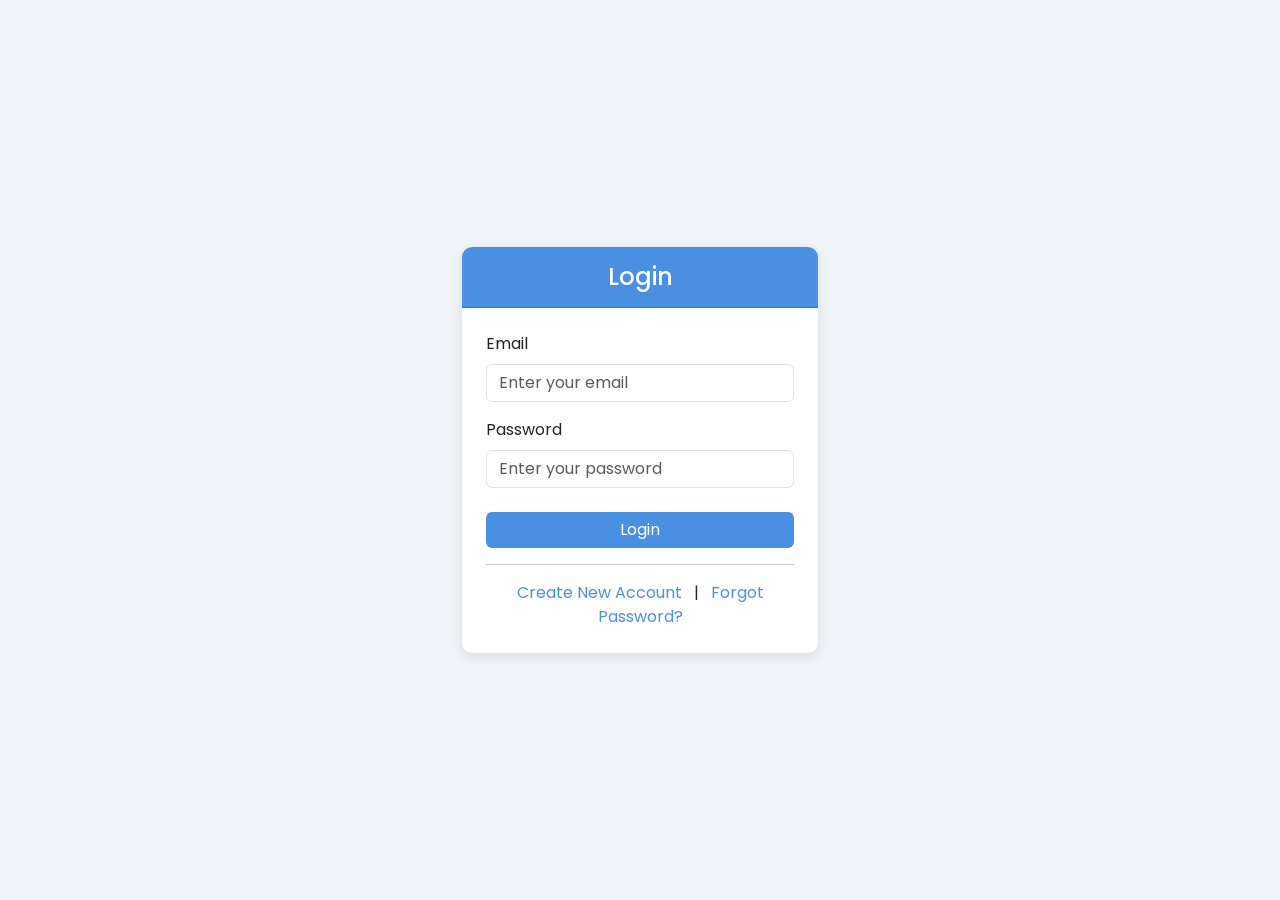
<file: index.html>
<!DOCTYPE html>
<html lang="en">
<head>
    <meta charset="UTF-8">
    <meta name="viewport" content="width=device-width, initial-scale=1.0">
    <title>Login Page</title>

    <!-- Bootstrap 5 CSS -->
    <link href="https://cdn.jsdelivr.net/npm/bootstrap@5.3.0/dist/css/bootstrap.min.css" rel="stylesheet">

    <!-- Custom CSS -->
    <link rel="stylesheet" href="styles.css">
</head>
<body class="d-flex align-items-center justify-content-center min-vh-100">

    <div class="container">
        <div class="row justify-content-center">
            <div class="col-12 col-sm-8 col-md-6 col-lg-4">

                <div class="card">
                    <div class="card-header text-center py-3">
                        <h4 class="mb-0">Login</h4>
                    </div>
                    <div class="card-body p-4">

                        <form>
                            <!-- Email -->
                            <div class="mb-3">
                                <label for="email" class="form-label">Email</label>
                                <input type="email" class="form-control" id="email" name="email" placeholder="Enter your email">
                            </div>

                            <!-- Password -->
                            <div class="mb-3">
                                <label for="password" class="form-label">Password</label>
                                <input type="password" class="form-control" id="password" name="password" placeholder="Enter your password">
                            </div>

                            <!-- Login Button -->
                            <div class="d-grid mt-4">
                                <a href="dashboard.html" class="btn btn-custom">Login</a>
                            </div>
                        </form>

                        <hr>

                        <!-- Navigation Links -->
                        <div class="text-center">
                            <a href="register.html">Create New Account</a>
                            <span class="mx-2">|</span>
                            <a href="forgot-password.html">Forgot Password?</a>
                        </div>

                    </div>
                </div>

            </div>
        </div>
    </div>

    <!-- Bootstrap 5 JavaScript -->
    <script src="https://cdn.jsdelivr.net/npm/bootstrap@5.3.0/dist/js/bootstrap.bundle.min.js"></script>
</body>
</html>
</file>
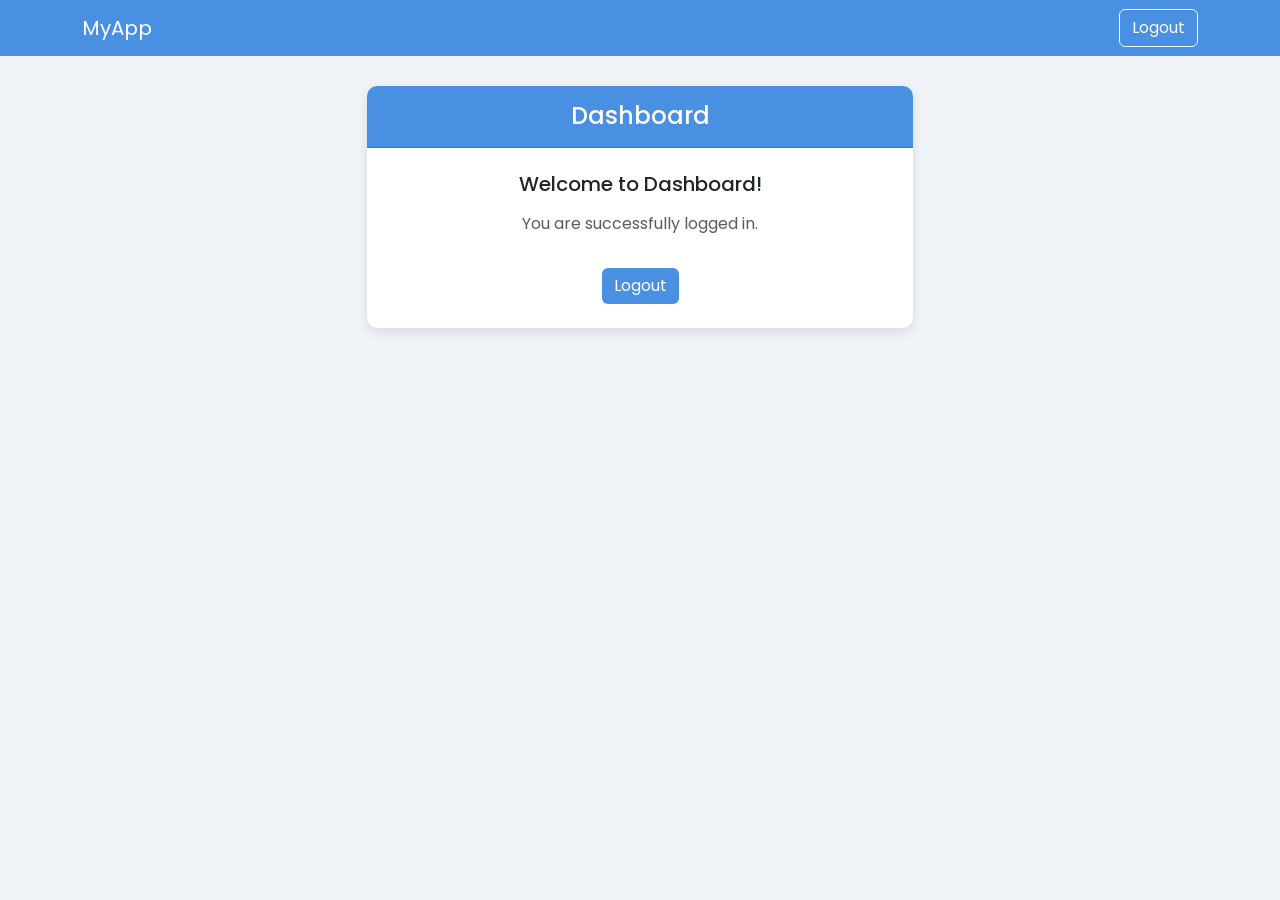
<file: dashboard.html>
<!DOCTYPE html>
<html lang="en">
<head>
    <meta charset="UTF-8">
    <meta name="viewport" content="width=device-width, initial-scale=1.0">
    <title>Dashboard</title>

    <!-- Bootstrap 5 CSS -->
    <link href="https://cdn.jsdelivr.net/npm/bootstrap@5.3.0/dist/css/bootstrap.min.css" rel="stylesheet">

    <!-- Custom CSS -->
    <link rel="stylesheet" href="styles.css">
</head>
<body>

    <!-- Navbar -->
    <nav class="navbar navbar-expand-lg navbar-custom">
        <div class="container">
            <a class="navbar-brand" href="#">MyApp</a>
            <div class="ms-auto">
                <a href="index.html" class="btn btn-outline-light">Logout</a>
            </div>
        </div>
    </nav>

    <!-- Main Content -->
    <div class="container main-content">
        <div class="row justify-content-center">
            <div class="col-12 col-md-8 col-lg-6">

                <div class="card">
                    <div class="card-header text-center py-3">
                        <h4 class="mb-0">Dashboard</h4>
                    </div>
                    <div class="card-body p-4 text-center">
                        <h5 class="mb-3">Welcome to Dashboard!</h5>
                        <p class="text-muted">You are successfully logged in.</p>
                        <a href="index.html" class="btn btn-custom mt-3">Logout</a>
                    </div>
                </div>

            </div>
        </div>
    </div>

    <!-- Bootstrap 5 JavaScript -->
    <script src="https://cdn.jsdelivr.net/npm/bootstrap@5.3.0/dist/js/bootstrap.bundle.min.js"></script>
</body>
</html>
</file>
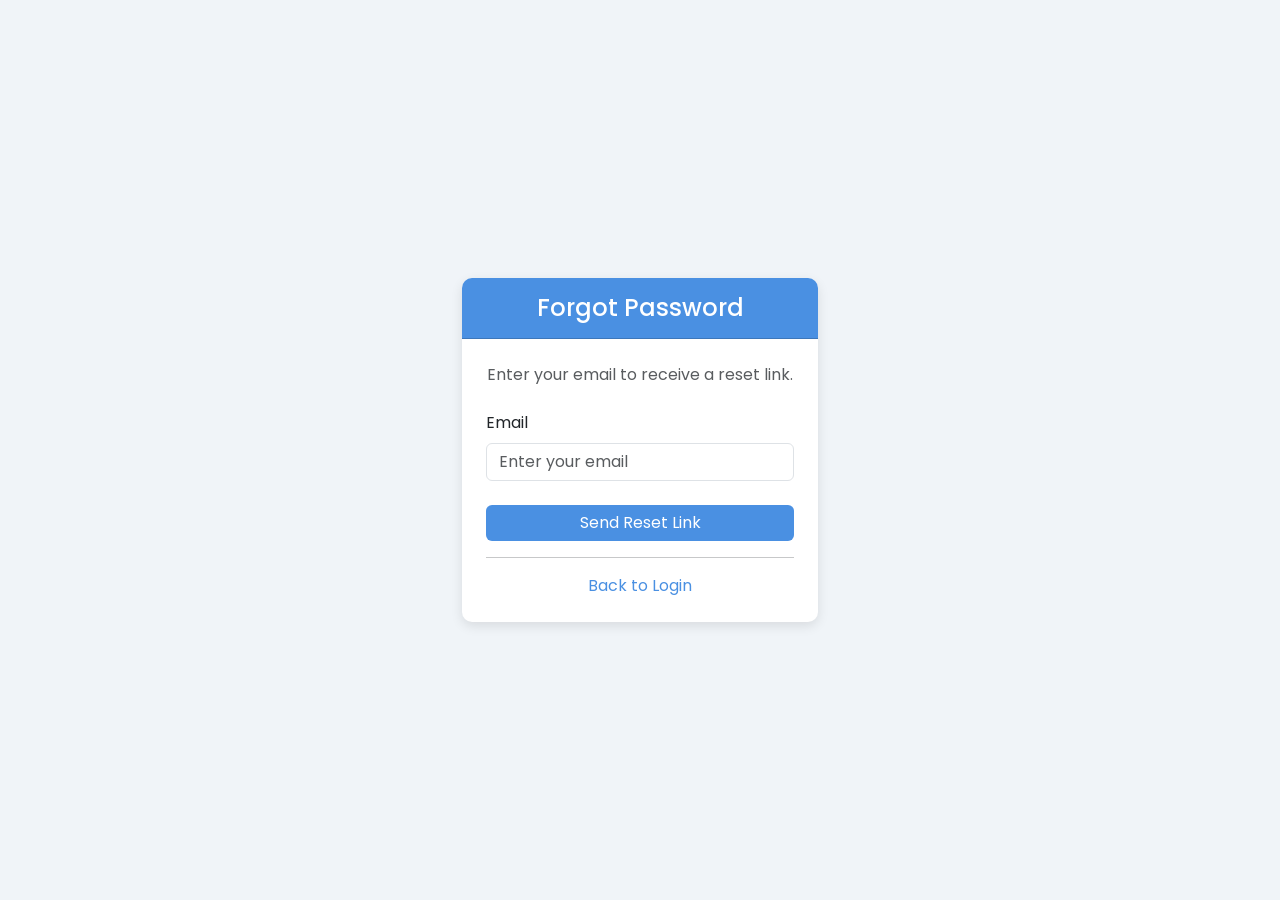
<file: forgot-password.html>
<!DOCTYPE html>
<html lang="en">
<head>
    <meta charset="UTF-8">
    <meta name="viewport" content="width=device-width, initial-scale=1.0">
    <title>Forgot Password</title>

    <!-- Bootstrap 5 CSS -->
    <link href="https://cdn.jsdelivr.net/npm/bootstrap@5.3.0/dist/css/bootstrap.min.css" rel="stylesheet">

    <!-- Custom CSS -->
    <link rel="stylesheet" href="styles.css">
</head>
<body class="d-flex align-items-center justify-content-center min-vh-100">

    <div class="container">
        <div class="row justify-content-center">
            <div class="col-12 col-sm-8 col-md-6 col-lg-4">

                <div class="card">
                    <div class="card-header text-center py-3">
                        <h4 class="mb-0">Forgot Password</h4>
                    </div>
                    <div class="card-body p-4">

                        <p class="text-muted text-center mb-4">Enter your email to receive a reset link.</p>

                        <form>
                            <!-- Email -->
                            <div class="mb-3">
                                <label for="email" class="form-label">Email</label>
                                <input type="email" class="form-control" id="email" name="email" placeholder="Enter your email">
                            </div>

                            <!-- Send Reset Link Button -->
                            <div class="d-grid mt-4">
                                <a href="reset-password.html" class="btn btn-custom">Send Reset Link</a>
                            </div>
                        </form>

                        <hr>

                        <!-- Back to Login -->
                        <div class="text-center">
                            <a href="index.html">Back to Login</a>
                        </div>

                    </div>
                </div>

            </div>
        </div>
    </div>

    <!-- Bootstrap 5 JavaScript -->
    <script src="https://cdn.jsdelivr.net/npm/bootstrap@5.3.0/dist/js/bootstrap.bundle.min.js"></script>
</body>
</html>
</file>
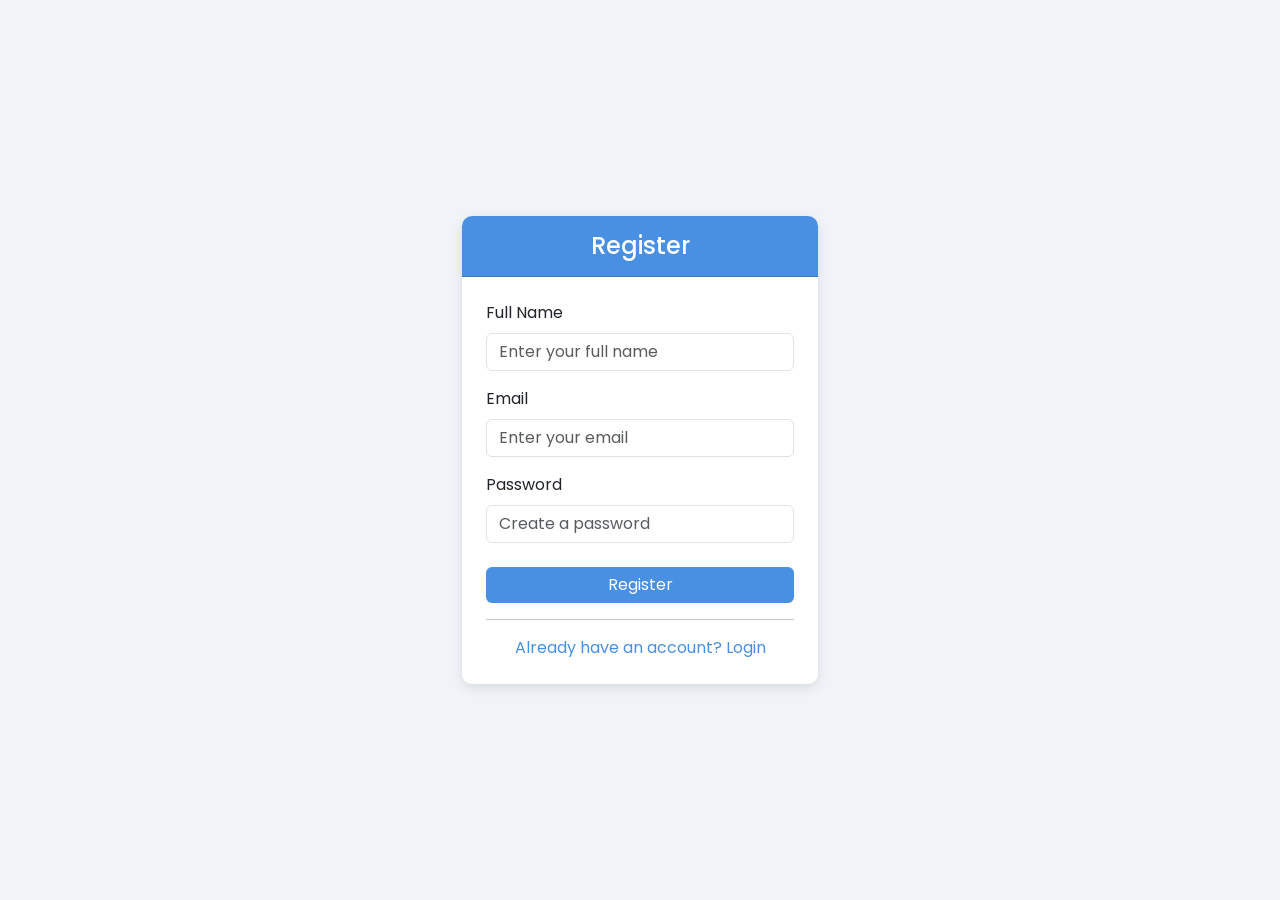
<file: register.html>
<!DOCTYPE html>
<html lang="en">
<head>
    <meta charset="UTF-8">
    <meta name="viewport" content="width=device-width, initial-scale=1.0">
    <title>Register Page</title>

    <!-- Bootstrap 5 CSS -->
    <link href="https://cdn.jsdelivr.net/npm/bootstrap@5.3.0/dist/css/bootstrap.min.css" rel="stylesheet">

    <!-- Custom CSS -->
    <link rel="stylesheet" href="styles.css">
</head>
<body class="d-flex align-items-center justify-content-center min-vh-100">

    <div class="container">
        <div class="row justify-content-center">
            <div class="col-12 col-sm-8 col-md-6 col-lg-4">

                <div class="card">
                    <div class="card-header text-center py-3">
                        <h4 class="mb-0">Register</h4>
                    </div>
                    <div class="card-body p-4">

                        <form>
                            <!-- Full Name -->
                            <div class="mb-3">
                                <label for="fullname" class="form-label">Full Name</label>
                                <input type="text" class="form-control" id="fullname" name="fullname" placeholder="Enter your full name">
                            </div>

                            <!-- Email -->
                            <div class="mb-3">
                                <label for="email" class="form-label">Email</label>
                                <input type="email" class="form-control" id="email" name="email" placeholder="Enter your email">
                            </div>

                            <!-- Password -->
                            <div class="mb-3">
                                <label for="password" class="form-label">Password</label>
                                <input type="password" class="form-control" id="password" name="password" placeholder="Create a password">
                            </div>

                            <!-- Register Button -->
                            <div class="d-grid mt-4">
                                <a href="index.html" class="btn btn-custom">Register</a>
                            </div>
                        </form>

                        <hr>

                        <!-- Login Link -->
                        <div class="text-center">
                            <a href="index.html">Already have an account? Login</a>
                        </div>

                    </div>
                </div>

            </div>
        </div>
    </div>

    <!-- Bootstrap 5 JavaScript -->
    <script src="https://cdn.jsdelivr.net/npm/bootstrap@5.3.0/dist/js/bootstrap.bundle.min.js"></script>
</body>
</html>
</file>
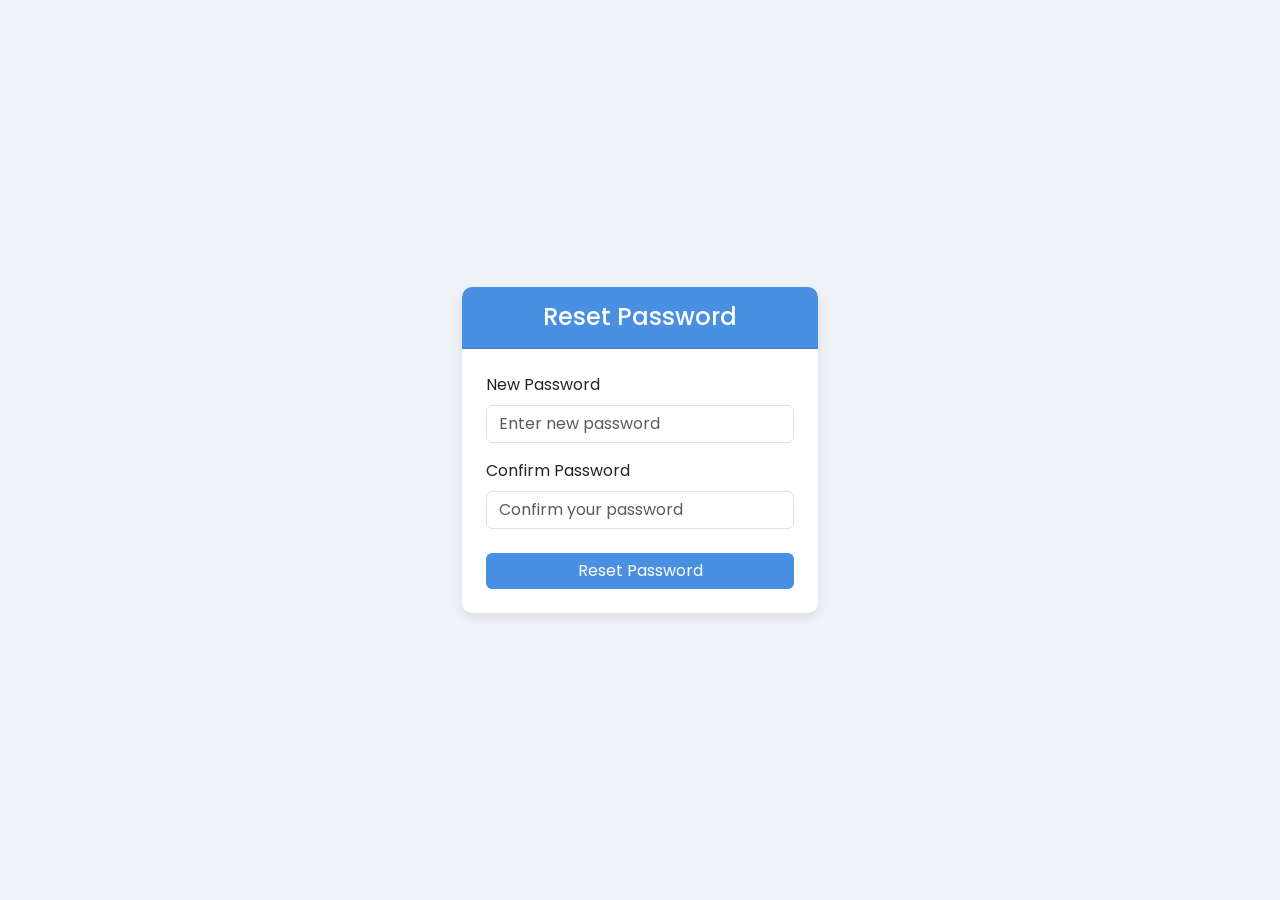
<file: reset-password.html>
<!DOCTYPE html>
<html lang="en">
<head>
    <meta charset="UTF-8">
    <meta name="viewport" content="width=device-width, initial-scale=1.0">
    <title>Reset Password</title>

    <!-- Bootstrap 5 CSS -->
    <link href="https://cdn.jsdelivr.net/npm/bootstrap@5.3.0/dist/css/bootstrap.min.css" rel="stylesheet">

    <!-- Custom CSS -->
    <link rel="stylesheet" href="styles.css">
</head>
<body class="d-flex align-items-center justify-content-center min-vh-100">

    <div class="container">
        <div class="row justify-content-center">
            <div class="col-12 col-sm-8 col-md-6 col-lg-4">

                <div class="card">
                    <div class="card-header text-center py-3">
                        <h4 class="mb-0">Reset Password</h4>
                    </div>
                    <div class="card-body p-4">

                        <form>
                            <!-- New Password -->
                            <div class="mb-3">
                                <label for="newpassword" class="form-label">New Password</label>
                                <input type="password" class="form-control" id="newpassword" name="newpassword" placeholder="Enter new password">
                            </div>

                            <!-- Confirm Password -->
                            <div class="mb-3">
                                <label for="confirmpassword" class="form-label">Confirm Password</label>
                                <input type="password" class="form-control" id="confirmpassword" name="confirmpassword" placeholder="Confirm your password">
                            </div>

                            <!-- Reset Button -->
                            <div class="d-grid mt-4">
                                <a href="index.html" class="btn btn-custom">Reset Password</a>
                            </div>
                        </form>

                    </div>
                </div>

            </div>
        </div>
    </div>

    <!-- Bootstrap 5 JavaScript -->
    <script src="https://cdn.jsdelivr.net/npm/bootstrap@5.3.0/dist/js/bootstrap.bundle.min.js"></script>
</body>
</html>
</file>
<file: styles.css>
/* Google Fonts */
@import url('https://fonts.googleapis.com/css2?family=Poppins:wght@400;500;600&display=swap');

/* General Body Styling */
body {
    font-family: 'Poppins', sans-serif;
    background-color: #f0f4f8;
    min-height: 100vh;
}

/* Card Shadow */
.card {
    box-shadow: 0 4px 12px rgba(0, 0, 0, 0.1);
    border: none;
    border-radius: 10px;
}

/* Custom Button Color */
.btn-custom {
    background-color: #4a90e2;
    color: #ffffff;
    border: none;
    transition: background-color 0.3s ease;
}

.btn-custom:hover {
    background-color: #357abd;
    color: #ffffff;
}

/* Link Hover Effect */
a {
    color: #4a90e2;
    text-decoration: none;
    transition: color 0.3s ease;
}

a:hover {
    color: #357abd;
    text-decoration: underline;
}

/* Card Header Color */
.card-header {
    background-color: #4a90e2;
    color: white;
    border-radius: 10px 10px 0 0 !important;
    font-weight: 600;
}

/* Input Focus */
.form-control:focus {
    border-color: #4a90e2;
    box-shadow: 0 0 0 0.2rem rgba(74, 144, 226, 0.25);
}

/* Navbar Styling */
.navbar-custom {
    background-color: #4a90e2;
}

.navbar-custom .navbar-brand,
.navbar-custom .nav-link {
    color: white !important;
}

/* Spacing below navbar */
.main-content {
    margin-top: 30px;
}
</file>
